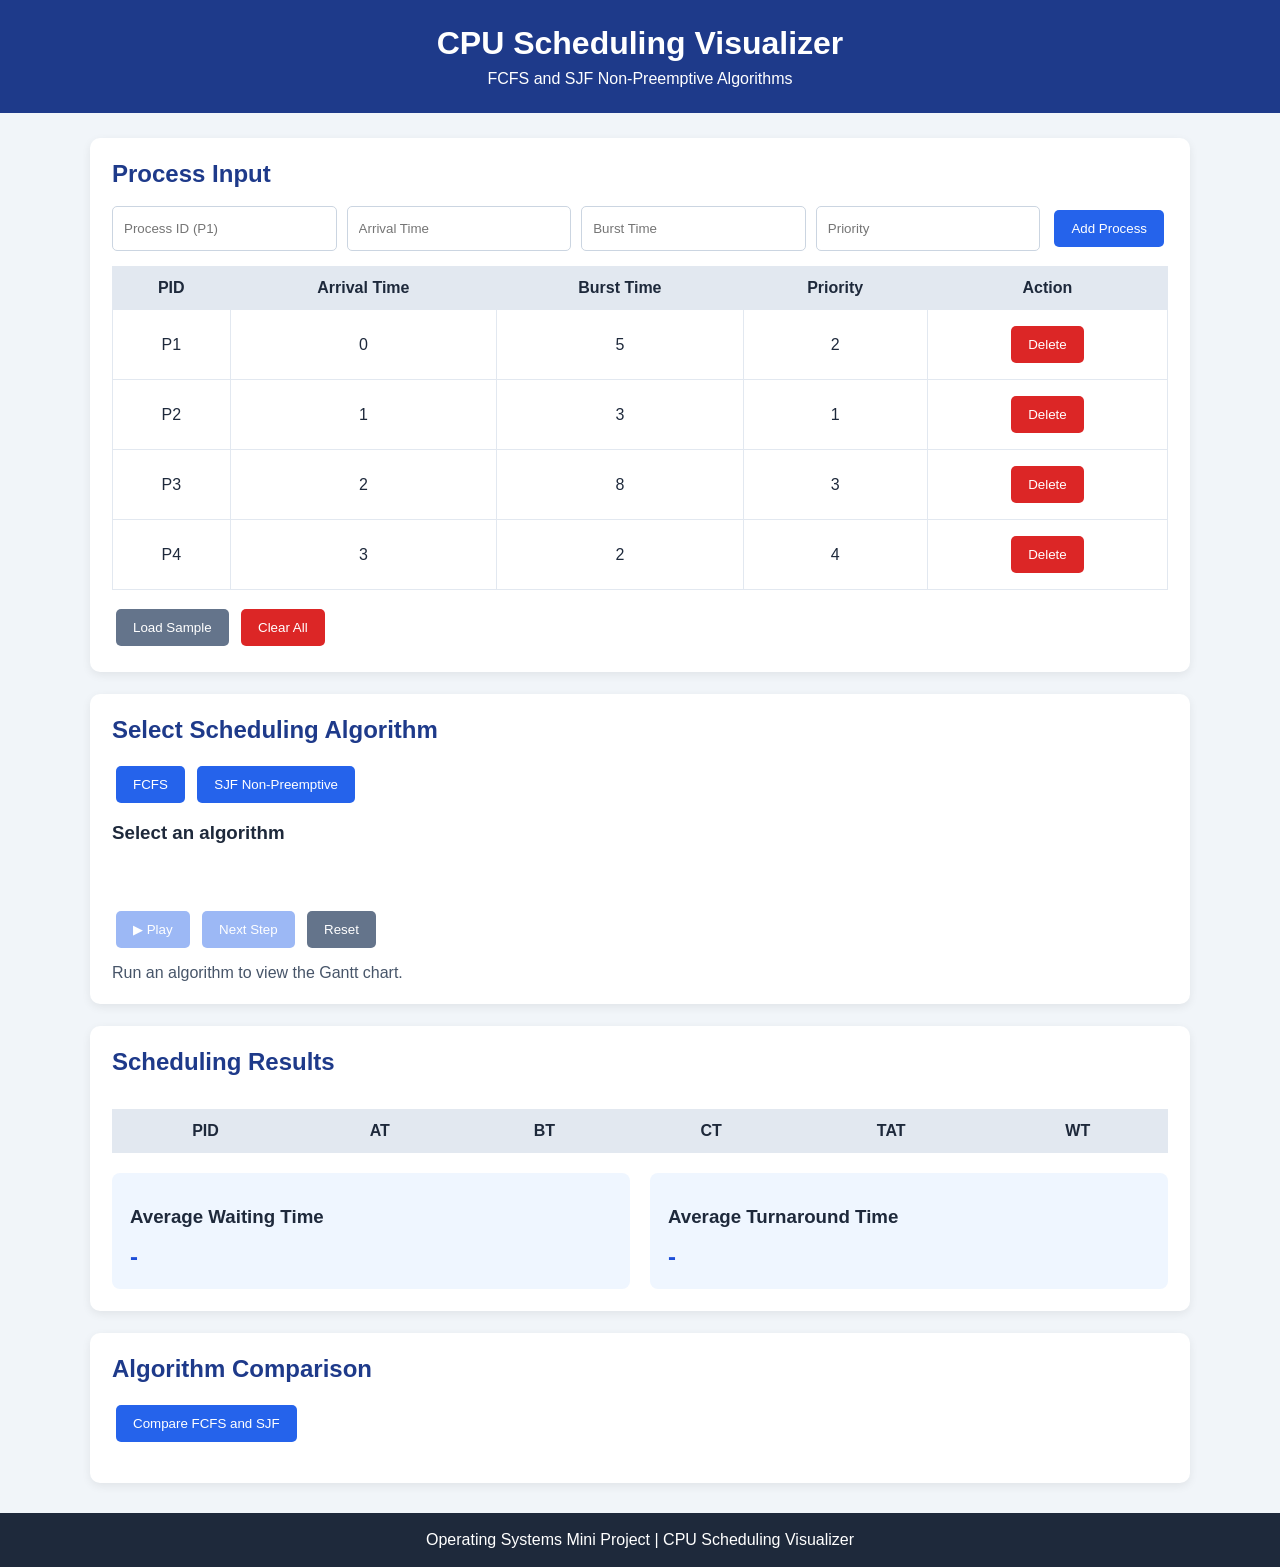
<file: CPU visualize/index.html>
<!DOCTYPE html>
<html lang="en">
<head>
    <meta charset="UTF-8">
    <meta name="viewport" content="width=device-width, initial-scale=1.0">
    <title>CPU Scheduling Visualizer</title>
    <link rel="stylesheet" href="style.css">
</head>
<body>

    <header>
        <h1>CPU Scheduling Visualizer</h1>
        <p>FCFS and SJF Non-Preemptive Algorithms</p>
    </header>

    <main>
        <section class="panel">
            <h2>Process Input</h2>

            <div class="input-row">
                <input type="text" id="pid" placeholder="Process ID (P1)">
                <input type="number" id="arrival" placeholder="Arrival Time" min="0">
                <input type="number" id="burst" placeholder="Burst Time" min="1">
                <input type="number" id="priority" placeholder="Priority" min="1">
                <button onclick="addProcess()">Add Process</button>
            </div>

            <div class="table-container">
                <table>
                    <thead>
                        <tr>
                            <th>PID</th>
                            <th>Arrival Time</th>
                            <th>Burst Time</th>
                            <th>Priority</th>
                            <th>Action</th>
                        </tr>
                    </thead>
                    <tbody id="processTable"></tbody>
                </table>
            </div>

            <div class="actions">
                <button class="secondary" onclick="loadSample()">Load Sample</button>
                <button class="danger" onclick="clearAll()">Clear All</button>
            </div>
        </section>

        <section class="panel">
            <h2>Select Scheduling Algorithm</h2>

            <div class="algorithm-buttons">
                <button onclick="runScheduling('FCFS')">FCFS</button>
                <button onclick="runScheduling('SJF')">SJF Non-Preemptive</button>
            </div>

            <h3 id="algorithmName">Select an algorithm</h3>

            <div class="gantt-area">
                <div id="ganttChart" class="gantt-chart"></div>
                <div id="timeLabels" class="time-labels"></div>
            </div>

            <div class="animation-controls">
                <button id="playBtn" onclick="playAnimation()" disabled>▶ Play</button>
                <button id="nextBtn" onclick="nextStep()" disabled>Next Step</button>
                <button class="secondary" onclick="resetAnimation()">Reset</button>
            </div>

            <p id="animationStatus">Run an algorithm to view the Gantt chart.</p>
        </section>

        <section class="panel">
            <h2>Scheduling Results</h2>

            <div class="table-container">
                <table>
                    <thead>
                        <tr>
                            <th>PID</th>
                            <th>AT</th>
                            <th>BT</th>
                            <th>CT</th>
                            <th>TAT</th>
                            <th>WT</th>
                        </tr>
                    </thead>
                    <tbody id="resultTable"></tbody>
                </table>
            </div>

            <div class="averages">
                <div>
                    <h3>Average Waiting Time</h3>
                    <p id="avgWT">-</p>
                </div>
                <div>
                    <h3>Average Turnaround Time</h3>
                    <p id="avgTAT">-</p>
                </div>
            </div>
        </section>

        <section class="panel">
            <h2>Algorithm Comparison</h2>
            <button onclick="compareAlgorithms()">Compare FCFS and SJF</button>
            <div id="comparison"></div>
        </section>
    </main>

    <footer>
        <p>Operating Systems Mini Project | CPU Scheduling Visualizer</p>
    </footer>

    <script src="script.js"></script>
</body>
</html>
</file>
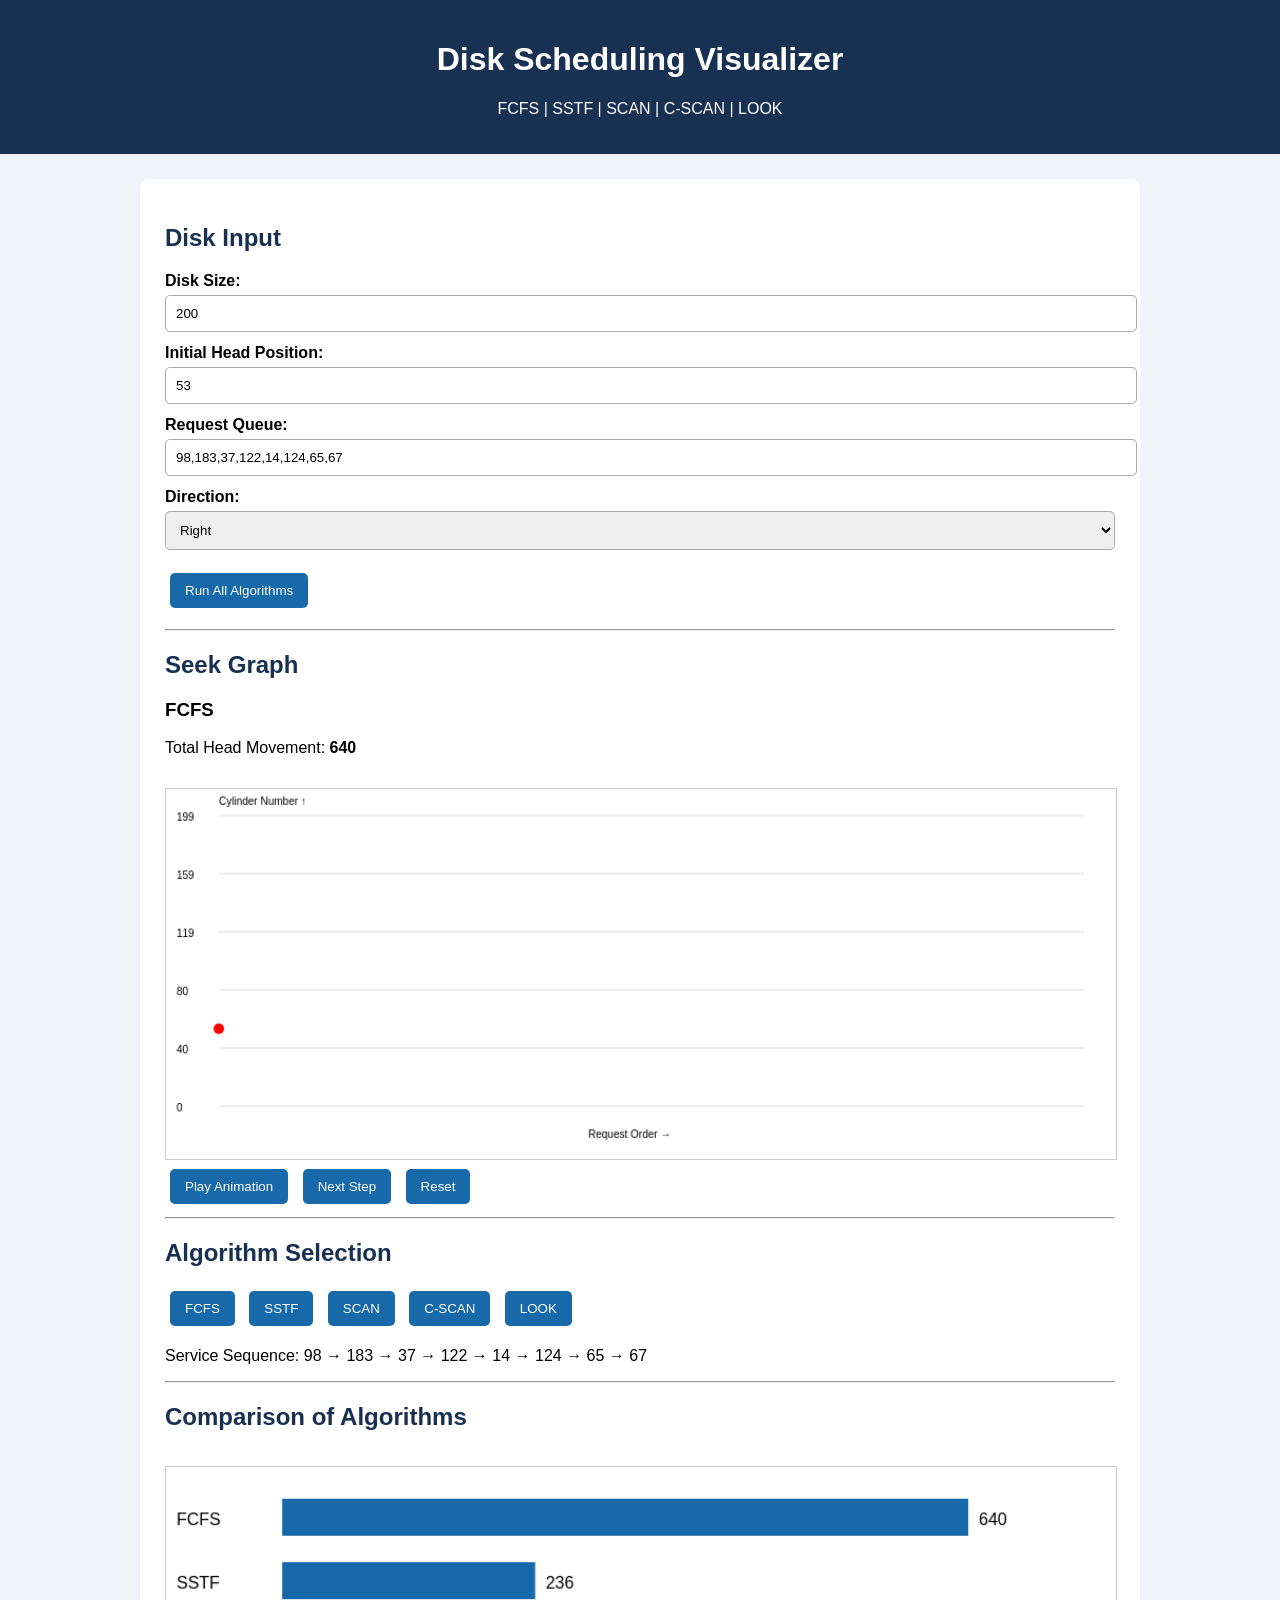
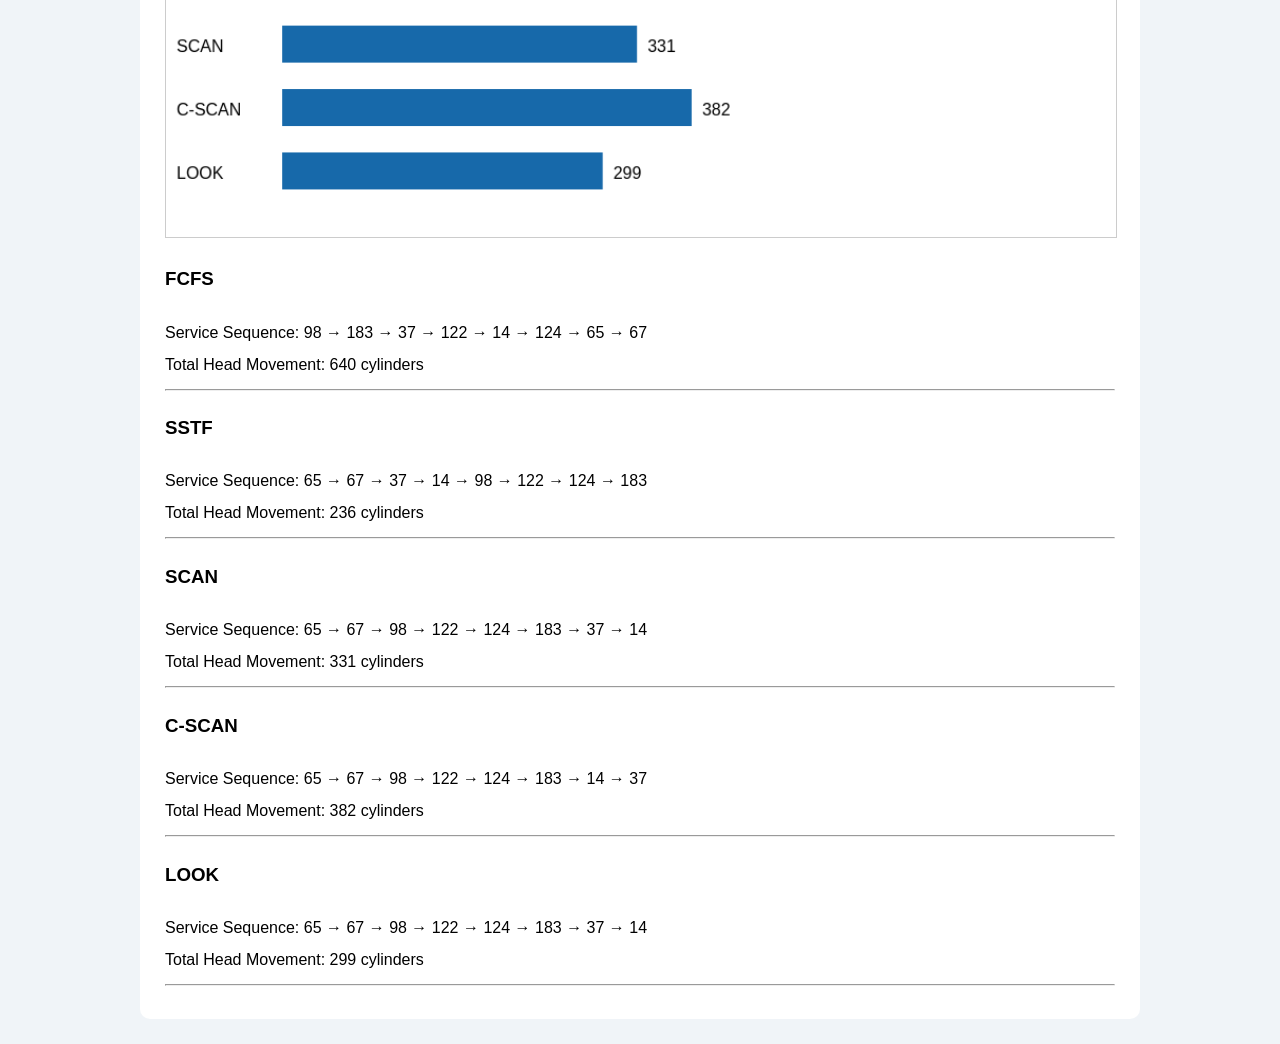
<file: OS Visualize/index.html>
<!DOCTYPE html>
<html lang="en">
<head>
    <meta charset="UTF-8">
    <meta name="viewport" content="width=device-width, initial-scale=1.0">
    <title>Disk Scheduling Visualizer</title>
    <link rel="stylesheet" href="style.css">
</head>
<body>

<header>
    <h1>Disk Scheduling Visualizer</h1>
    <p>FCFS | SSTF | SCAN | C-SCAN | LOOK</p>
</header>

<div class="container">

    <h2>Disk Input</h2>

    <label>Disk Size:</label>
    <input type="number" id="size" value="200">

    <label>Initial Head Position:</label>
    <input type="number" id="head" value="53">

    <label>Request Queue:</label>
    <input type="text" id="queue"
        value="98,183,37,122,14,124,65,67">

    <label>Direction:</label>
    <select id="direction">
        <option value="right">Right</option>
        <option value="left">Left</option>
    </select>

    <br><br>

    <button onclick="runAll()">Run All Algorithms</button>

    <p id="error"></p>

    <hr>

    <h2>Seek Graph</h2>

    <h3 id="algorithm">FCFS</h3>

    <p>Total Head Movement:
        <b id="movement">0</b>
    </p>

    <canvas id="seekGraph" width="900" height="350"></canvas>

    <br>

    <button onclick="playAnimation()">Play Animation</button>
    <button onclick="nextStep()">Next Step</button>
    <button onclick="resetAnimation()">Reset</button>

    <hr>

    <h2>Algorithm Selection</h2>

    <button onclick="selectAlgorithm('FCFS')">FCFS</button>
    <button onclick="selectAlgorithm('SSTF')">SSTF</button>
    <button onclick="selectAlgorithm('SCAN')">SCAN</button>
    <button onclick="selectAlgorithm('C-SCAN')">C-SCAN</button>
    <button onclick="selectAlgorithm('LOOK')">LOOK</button>

    <p id="sequence"></p>

    <hr>

    <h2>Comparison of Algorithms</h2>

    <canvas id="barGraph" width="900" height="350"></canvas>

    <div id="results"></div>

</div>

<script src="script.js"></script>

</body>
</html>
</file>
<file: CPU visualize/style.css>
* {
    box-sizing: border-box;
    margin: 0;
    padding: 0;
}

body {
    font-family: Arial, sans-serif;
    background: #f1f5f9;
    color: #1e293b;
}

header {
    background: #1e3a8a;
    color: white;
    text-align: center;
    padding: 25px;
}

header h1 {
    margin-bottom: 8px;
}

main {
    width: 90%;
    max-width: 1100px;
    margin: 25px auto;
}

.panel {
    background: white;
    padding: 22px;
    margin-bottom: 22px;
    border-radius: 10px;
    box-shadow: 0 3px 10px #00000012;
}

h2 {
    margin-bottom: 18px;
    color: #1e3a8a;
}

h3 {
    margin: 15px 0;
}

.input-row {
    display: flex;
    flex-wrap: wrap;
    gap: 10px;
}

input {
    flex: 1;
    min-width: 120px;
    padding: 11px;
    border: 1px solid #cbd5e1;
    border-radius: 5px;
}

button {
    background: #2563eb;
    color: white;
    border: none;
    padding: 11px 17px;
    border-radius: 5px;
    cursor: pointer;
    margin: 4px;
}

button:hover {
    opacity: 0.85;
}

button:disabled {
    opacity: 0.45;
    cursor: not-allowed;
}

.secondary {
    background: #64748b;
}

.danger {
    background: #dc2626;
}

.actions {
    margin-top: 15px;
}

.table-container {
    overflow-x: auto;
}

table {
    width: 100%;
    border-collapse: collapse;
    margin-top: 15px;
    min-width: 480px;
}

th, td {
    border: 1px solid #e2e8f0;
    padding: 12px;
    text-align: center;
}

th {
    background: #e2e8f0;
}

.algorithm-buttons {
    margin-bottom: 15px;
}

.gantt-area {
    overflow-x: auto;
    padding: 15px 0;
}

.gantt-chart {
    display: flex;
    align-items: stretch;
    min-width: max-content;
    gap: 3px;
}

.gantt-block {
    min-width: 65px;
    height: 65px;
    padding: 10px;
    color: white;
    display: flex;
    flex-direction: column;
    justify-content: center;
    align-items: center;
    border-radius: 5px;
    font-weight: bold;
    opacity: 0.3;
    transition: opacity 0.3s, transform 0.3s;
}

.gantt-block.active {
    opacity: 1;
    transform: translateY(-5px);
    outline: 3px solid #fbbf24;
}

.gantt-block small {
    margin-top: 5px;
}

.time-labels {
    display: flex;
    gap: 3px;
    min-width: max-content;
    margin-top: 8px;
}

.time-labels span {
    min-width: 65px;
    text-align: center;
    font-size: 13px;
}

.animation-controls {
    margin-top: 10px;
}

#animationStatus {
    margin-top: 12px;
    color: #475569;
}

.averages {
    display: flex;
    flex-wrap: wrap;
    gap: 20px;
    margin-top: 20px;
}

.averages div {
    background: #eff6ff;
    padding: 18px;
    border-radius: 8px;
    flex: 1;
    min-width: 200px;
}

.averages p {
    font-size: 24px;
    font-weight: bold;
    color: #1d4ed8;
    margin-top: 8px;
}

#comparison {
    margin-top: 15px;
    line-height: 2;
}

footer {
    background: #1e293b;
    color: white;
    text-align: center;
    padding: 18px;
    margin-top: 30px;
}

@media (max-width: 650px) {
    main {
        width: 95%;
    }

    .panel {
        padding: 15px;
    }
}
</file>
<file: OS Visualize/style.css>
body {
    font-family: Arial, sans-serif;
    background: #f0f4f8;
    margin: 0;
}

header {
    background: #183153;
    color: white;
    text-align: center;
    padding: 20px;
}

.container {
    background: white;
    max-width: 950px;
    margin: 25px auto;
    padding: 25px;
    border-radius: 10px;
}

h2 {
    color: #183153;
}

label {
    display: block;
    margin-top: 12px;
    font-weight: bold;
}

input, select {
    width: 100%;
    padding: 10px;
    margin-top: 5px;
    border: 1px solid #aaa;
    border-radius: 5px;
}

button {
    background: #1769aa;
    color: white;
    padding: 10px 15px;
    border: none;
    border-radius: 5px;
    margin: 5px;
    cursor: pointer;
}

button:hover {
    background: #104b7c;
}

canvas {
    width: 100%;
    border: 1px solid #ccc;
    margin-top: 15px;
}

#error {
    color: red;
}

#results {
    line-height: 2;
}
</file>
